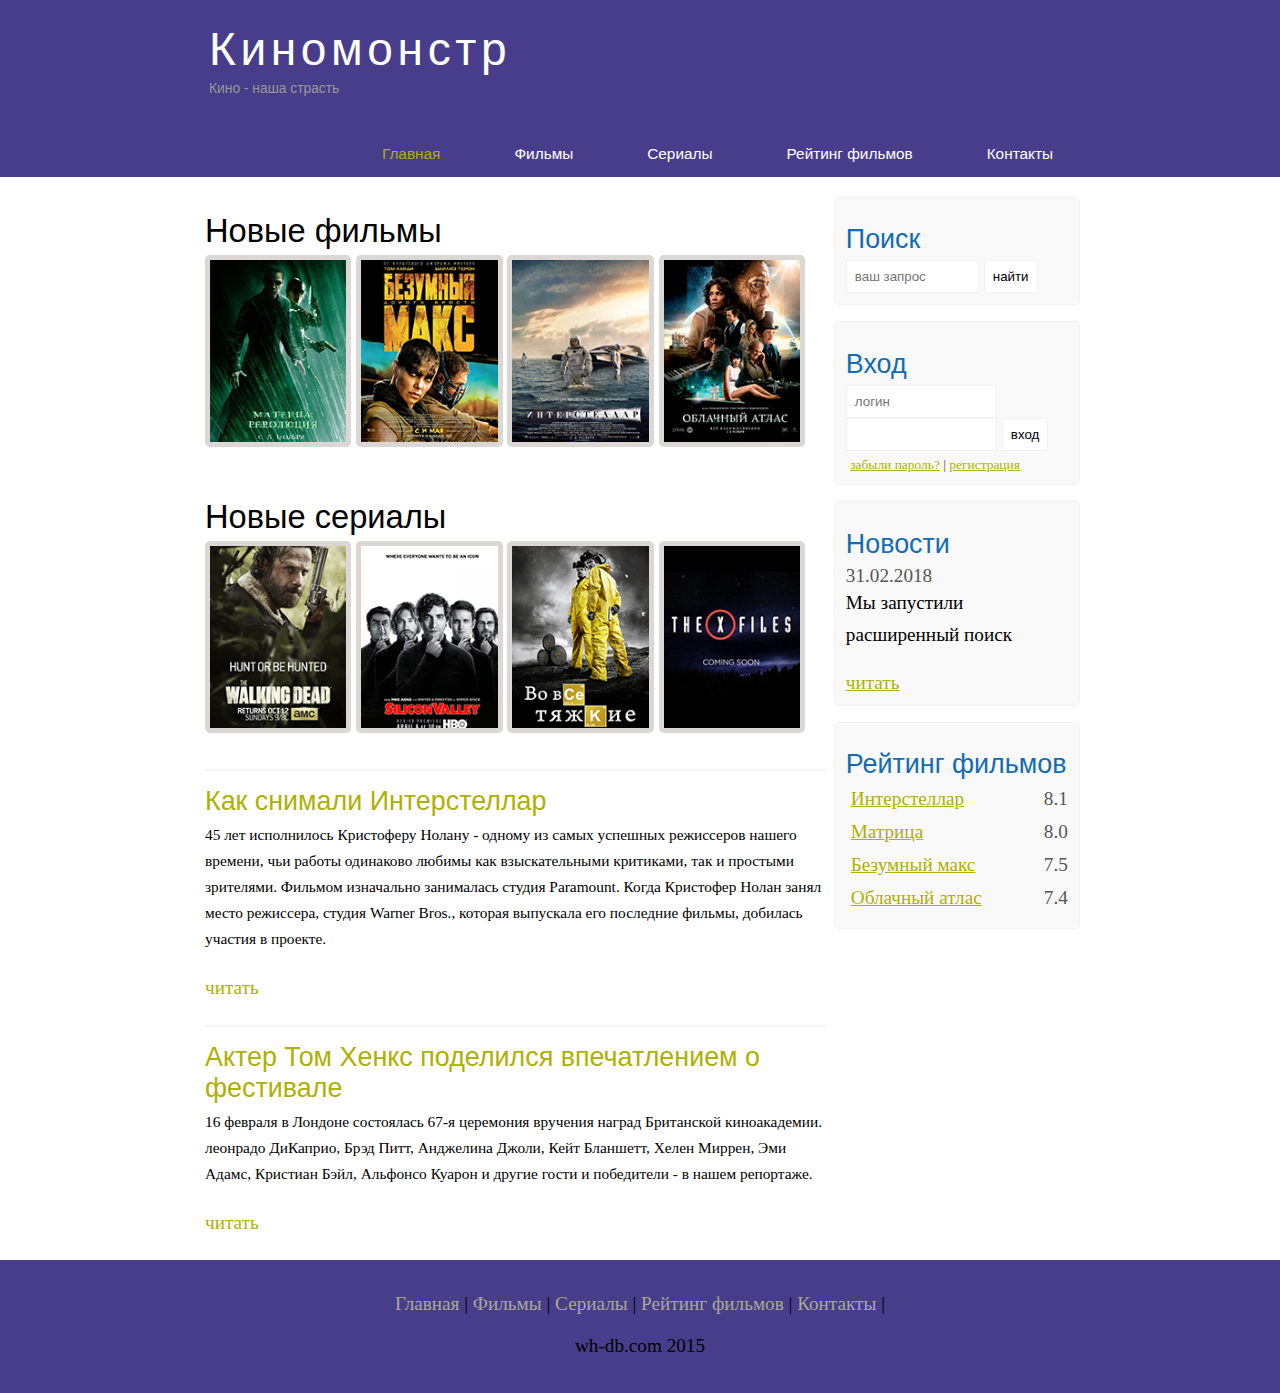
<file: index.html>
<!DOCTYPE html>
<html lang="en">
<head>
	<meta charset="UTF-8">
	<meta name="viewport" content="width=device-width, initial-scale=1/0">
	<title>index</title>
	<meta name="description" content="Киномонстр - это портал о кино">
	<meta name="keywords" content="фильмы, фильмы онлайн, hd">
	<link rel="stylesheet" type="text/css" href="assets/css/style.css">
</head>
<body>

	<div class="main">
		<div class="header">
		<div class="logo">
			<div class="logo_text">
				<h1><a href="index.html">Киномонстр</a></h1>
				<h2>Кино - наша страсть</h2>
			</div>
			</div>

			<div class="menubar">
				
				<ul class="menu">
					<li class="selected"><a href="index.html">Главная</a></li>
					<li><a href="films.html">Фильмы</a></li>
					<li><a href="#">Сериалы</a></li>
					<li><a href="rating.html">Рейтинг фильмов</a></li>
					<li><a href="contact.html">Контакты</a></li>

				</ul>
			</div>
		</div>
		
		
		<div class="site_content">
			
			<div class="sidebar_container">

				<div class="sidebar">
					<h2>Поиск</h2>
					<form method="post" action="#" id="search_form" >
						<input type="search" name="search_field" placeholder="ваш запрос" />
						<input type="submit" class="btn" value="найти" />
					</form>
				</div>			

				<div class="sidebar">
				<h2>Вход</h2>
				<form method="post" action="#" id="login">					
					<input type="text" name="login_field" placeholder="логин" />
					<input type="password" name="password_field" placegolder="пароль" />
					<input type="submit" class="btn" value="вход" >
					<div class="lables_passreg_text">
					<span><a href="#">забыли пароль?</a></span> | <span><a href="#">регистрация</a></span>
					</div>
				</form>
				</div>

				<div class="sidebar">
				<h2>Новости</h2>
				<span>31.02.2018</span>
				<p>Мы запустили расширенный поиск</p>
				<a href="#">читать</a>
				</div>

				<div class="sidebar">
				<h2>Рейтинг фильмов</h2>
				<ul>
					<li><a href="show.html">Интерстеллар</a><span class="rating_sidebar">8.1</span></li>
					<li><a href="show.html">Матрица</a><span class="rating_sidebar">8.0</span></li>
					<li><a href="show.html">Безумный макс</a><span class="rating_sidebar">7.5</span></li>
					<li><a href="show.html">Облачный атлас</a><span class="rating_sidebar">7.4</span></li>
				</ul>
				</div>
			</div>
				
			<div class="content">
				<h1>Новые фильмы</h1>

				<div class="films_block">
					
					<a href="#"><img src="assets/img/matrix.png"></a>
					<a href="#"><img src="assets/img/max.png"></a>
					<a href="#"><img src="assets/img/inter.png"></a>
					<a href="#"><img src="assets/img/cloud.png"></a>

				</div>

				<h1>Новые сериалы</h1>

				<div class="films_block">
					
					<a href="#"><img src="assets/img/dead.png"></a>
					<a href="#"><img src="assets/img/silicon.png"></a>
					<a href="#"><img src="assets/img/breakingbad.png"></a>
					<a href="#"><img src="assets/img/xfiles.png"></a>
					
				</div>

				<div class="posts">

					<div class="posts">
						
						<hr>
						<h2> <a href="#">Как снимали Интерстеллар</h2>

						<div class="posts_content">
							
							<p>

							45 лет исполнилось Кристоферу Нолану - одному из самых успешных режиссеров нашего времени, чьи работы одинаково любимы как взыскательными критиками, так и простыми зрителями. Фильмом изначально занималась студия Paramount. Когда Кристофер Нолан занял место режиссера, студия Warner Bros., которая выпускала его последние фильмы, добилась участия в проекте.

							</p>

						</div>

						<p><a href="#">читать</a></p>

						<hr>
						<h2> <a href="#">Актер Том Хенкс поделился впечатлением о фестивале</a></h2>

						<div class="posts_content">
							
							<p>
								
								16 февраля в Лондоне состоялась 67-я церемония вручения наград Британской киноакадемии. леонрадо ДиКаприо, Брэд Питт, Анджелина Джоли, Кейт Бланшетт, Хелен Миррен, Эми Адамс, Кристиан Бэйл, Альфонсо Куарон и другие гости и победители - в нашем репортаже.

							</p>

						</div>

						<p><a href="#">читать</a></p>

					</div>

				</div>

			</div>

		</div>
		
	

	<div class="footer">
		<p>
			<a href="index.html">Главная</a> | 
			<a href="films.html">Фильмы</a> | 
			<a href="#">Сериалы</a> | 
			<a href="rating.html">Рейтинг фильмов</a> | 
			<a href="contact.html">Контакты</a> | 
		</p>
		<p>wh-db.com 2015</p>
	</div>
	
	</div>
</body>
</html>
</file>
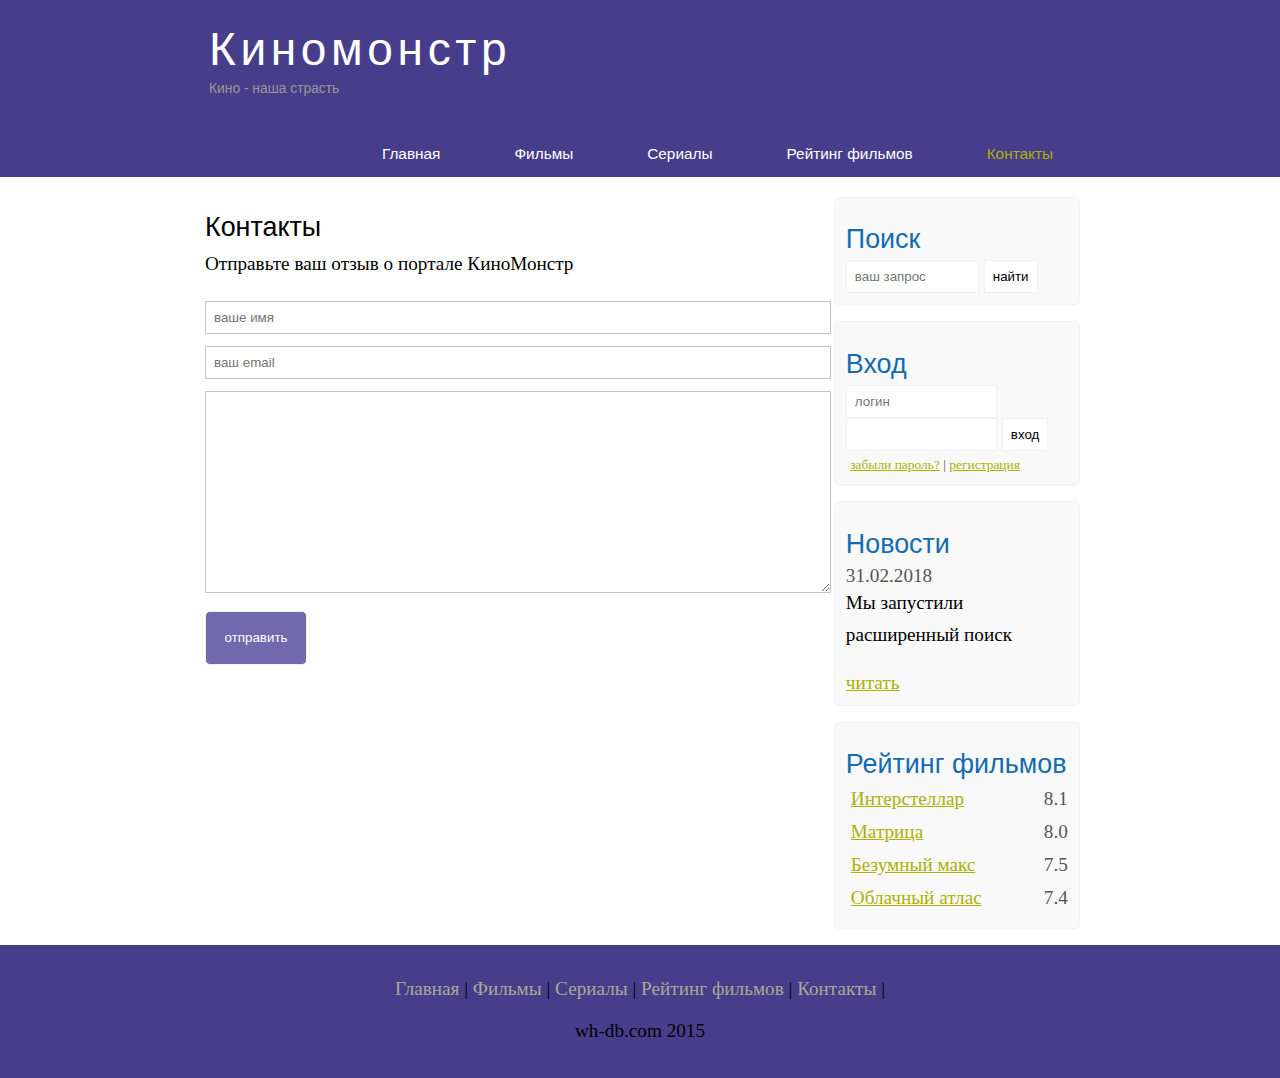
<file: contact.html>
<!DOCTYPE html>
<html lang="en">
<head>
	<meta charset="UTF-8">
	<meta name="viewport" content="width=device-width, initial-scale=1/0">
	<title>contact</title>
	<meta name="description" content="Киномонстр - это портал о кино">
	<meta name="keywords" content="фильмы, фильмы онлайн, hd">
	<link rel="stylesheet" type="text/css" href="assets/css/style.css">
</head>
<body>

	<div class="main">
		<div class="header">
		<div class="logo">
			<div class="logo_text">
				<h1><a href="index.html">Киномонстр</a></h1>
				<h2>Кино - наша страсть</h2>
			</div>
			</div>

			<div class="menubar">
				
				<ul class="menu">
					<li><a href="index.html">Главная</a></li>
					<li><a href="films.html">Фильмы</a></li>
					<li><a href="#">Сериалы</a></li>
					<li><a href="rating.html">Рейтинг фильмов</a></li>
					<li class="selected"><a href="contact.html">Контакты</a></li>

				</ul>
			</div>
		</div>
		
		
		<div class="site_content">
			
			<div class="sidebar_container">

				<div class="sidebar">
					<h2>Поиск</h2>
					<form method="post" action="#" id="search_form" >
						<input type="search" name="search_field" placeholder="ваш запрос" />
						<input type="submit" class="btn" value="найти" />
					</form>
				</div>			

				<div class="sidebar">
				<h2>Вход</h2>
				<form method="post" action="#" id="login">					
					<input type="text" name="login_field" placeholder="логин" />
					<input type="password" name="password_field" placegolder="пароль" />
					<input type="submit" class="btn" value="вход" >
					<div class="lables_passreg_text">
					<span><a href="#">забыли пароль?</a></span> | <span><a href="#">регистрация</a></span>
					</div>
				</form>
				</div>

				<div class="sidebar">
				<h2>Новости</h2>
				<span>31.02.2018</span>
				<p>Мы запустили расширенный поиск</p>
				<a href="#">читать</a>
				</div>

				<div class="sidebar">
				<h2>Рейтинг фильмов</h2>
				<ul>
					<li><a href="show.html">Интерстеллар</a><span class="rating_sidebar">8.1</span></li>
					<li><a href="show.html">Матрица</a><span class="rating_sidebar">8.0</span></li>
					<li><a href="show.html">Безумный макс</a><span class="rating_sidebar">7.5</span></li>
					<li><a href="show.html">Облачный атлас</a><span class="rating_sidebar">7.4</span></li>
				</ul>
				</div>
			</div>
				
				<div class="content">
				
				<h2>Контакты</h2>

				<p>Отправьте ваш отзыв о портале КиноМонстр</p>


				<div class="send">
					
					<form method="post" action="#" id="contact">
						
						<input type="text" name="review_name" placeholder="ваше имя">
						<input type="text" name="review_mail" placeholder="ваш email">
						<textarea name="review_text"></textarea>
						<input class="btn" type="submit" value="отправить">

					</form>

				</div>




			</div>

		</div>
		
	

	<div class="footer">
		<p>
			<a href="index.html">Главная</a> | 
			<a href="films.html">Фильмы</a> | 
			<a href="#">Сериалы</a> | 
			<a href="rating.html">Рейтинг фильмов</a> | 
			<a href="contact.html">Контакты</a> | 
		</p>
		<p>wh-db.com 2015</p>
	</div>

	</div>
</body>
</html>
</file>
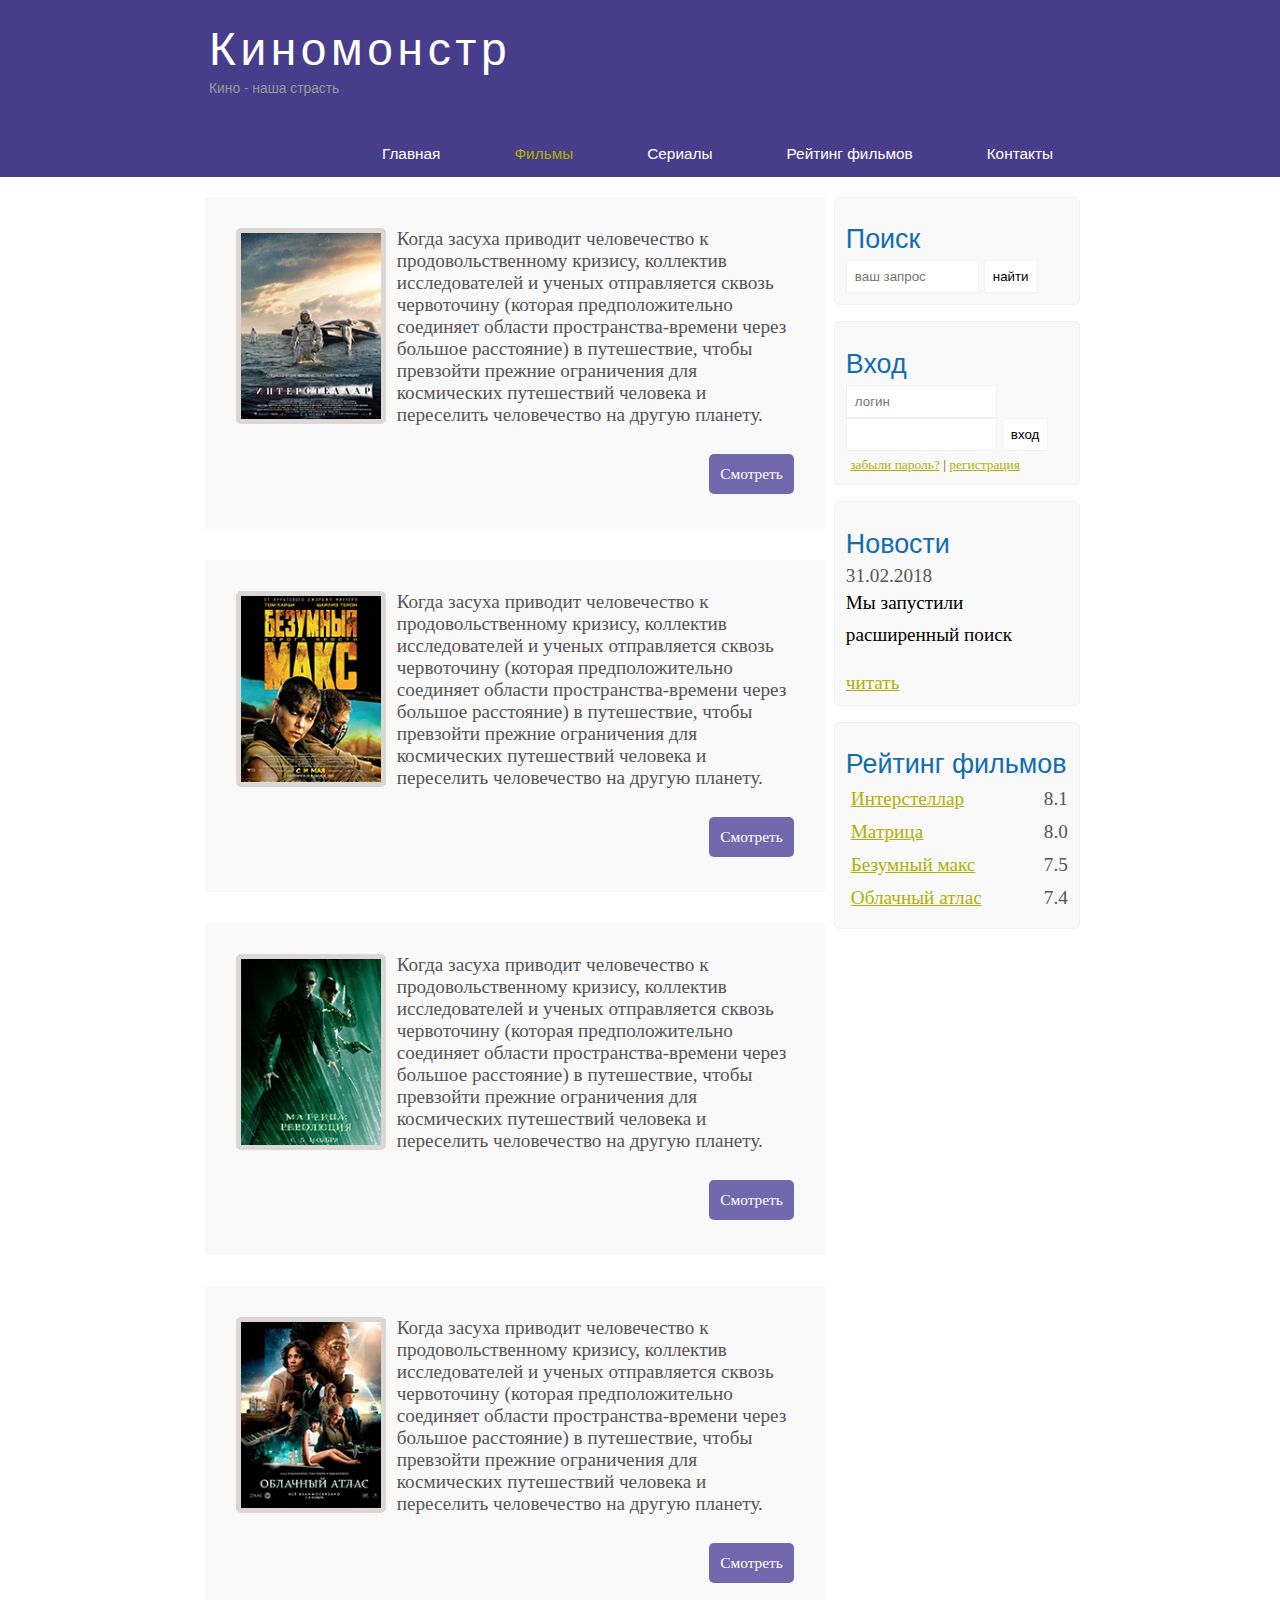
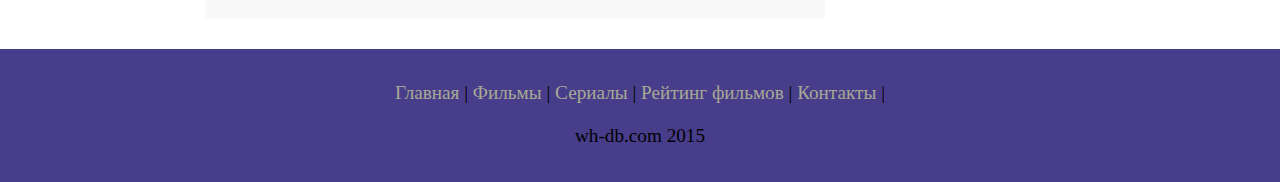
<file: films.html>
<!DOCTYPE html>
<html lang="en">
<head>
	<meta charset="UTF-8">
	<meta name="viewport" content="width=device-width, initial-scale=1/0">
	<title>films</title>
	<meta name="description" content="Киномонстр - это портал о кино">
	<meta name="keywords" content="фильмы, фильмы онлайн, hd">
	<link rel="stylesheet" type="text/css" href="assets/css/style.css">
</head>
<body>

	<div class="main">
		<div class="header">
		<div class="logo">
			<div class="logo_text">
				<h1><a href="index.html">Киномонстр</a></h1>
				<h2>Кино - наша страсть</h2>
			</div>
			</div>

			<div class="menubar">
				
				<ul class="menu">
					<li><a href="index.html">Главная</a></li>
					<li class="selected"><a href="films.html">Фильмы</a></li>
					<li><a href="#">Сериалы</a></li>
					<li><a href="rating.html">Рейтинг фильмов</a></li>
					<li><a href="contact.html">Контакты</a></li>

				</ul>
			</div>
		</div>
		
		
		<div class="site_content">
			
			<div class="sidebar_container">

				<div class="sidebar">
					<h2>Поиск</h2>
					<form method="post" action="#" id="search_form" >
						<input type="search" name="search_field" placeholder="ваш запрос" />
						<input type="submit" class="btn" value="найти" />
					</form>
				</div>			

				<div class="sidebar">
				<h2>Вход</h2>
				<form method="post" action="#" id="login">					
					<input type="text" name="login_field" placeholder="логин" />
					<input type="password" name="password_field" placegolder="пароль" />
					<input type="submit" class="btn" value="вход" >
					<div class="lables_passreg_text">
					<span><a href="#">забыли пароль?</a></span> | <span><a href="#">регистрация</a></span>
					</div>
				</form>
				</div>

				<div class="sidebar">
				<h2>Новости</h2>
				<span>31.02.2018</span>
				<p>Мы запустили расширенный поиск</p>
				<a href="#">читать</a>
				</div>

				<div class="sidebar">
				<h2>Рейтинг фильмов</h2>
				<ul>
					<li><a href="show.html">Интерстеллар</a><span class="rating_sidebar">8.1</span></li>
					<li><a href="show.html">Матрица</a><span class="rating_sidebar">8.0</span></li>
					<li><a href="show.html">Безумный макс</a><span class="rating_sidebar">7.5</span></li>
					<li><a href="show.html">Облачный атлас</a><span class="rating_sidebar">7.4</span></li>
				</ul>
				</div>
			</div>
				
				<div class="content">

					<div class="info_film">
						<img src="assets/img/inter.png">
						Когда засуха приводит человечество к продовольственному кризису, коллектив исследователей и ученых отправляется сквозь червоточину (которая предположительно соединяет области пространства-времени через большое расстояние) в путешествие, чтобы превзойти прежние ограничения для космических путешествий человека и переселить человечество на другую планету.

						<div class="button"><a href="show.html">Смотреть</a></div>
					</div>

					<div class="info_film">
						<img src="assets/img/max.png">
						Когда засуха приводит человечество к продовольственному кризису, коллектив исследователей и ученых отправляется сквозь червоточину (которая предположительно соединяет области пространства-времени через большое расстояние) в путешествие, чтобы превзойти прежние ограничения для космических путешествий человека и переселить человечество на другую планету.

						<div class="button"><a href="#">Смотреть</a></div>
					</div>

					<div class="info_film">
						<img src="assets/img/matrix.png">
						Когда засуха приводит человечество к продовольственному кризису, коллектив исследователей и ученых отправляется сквозь червоточину (которая предположительно соединяет области пространства-времени через большое расстояние) в путешествие, чтобы превзойти прежние ограничения для космических путешествий человека и переселить человечество на другую планету.

						<div class="button"><a href="#">Смотреть</a></div>
					</div>

					<div class="info_film">
						<img src="assets/img/cloud.png">
						Когда засуха приводит человечество к продовольственному кризису, коллектив исследователей и ученых отправляется сквозь червоточину (которая предположительно соединяет области пространства-времени через большое расстояние) в путешествие, чтобы превзойти прежние ограничения для космических путешествий человека и переселить человечество на другую планету.

						<div class="button"><a href="#">Смотреть</a></div>
					</div>



				</div>

		</div>
		
	

	<div class="footer">
		<p>
			<a href="index.html">Главная</a> | 
			<a href="films.html">Фильмы</a> | 
			<a href="#">Сериалы</a> | 
			<a href="rating.html">Рейтинг фильмов</a> | 
			<a href="contact.html">Контакты</a> | 
		</p>
		<p>wh-db.com 2015</p>
	</div>

	</div>
</body>
</html>
</file>
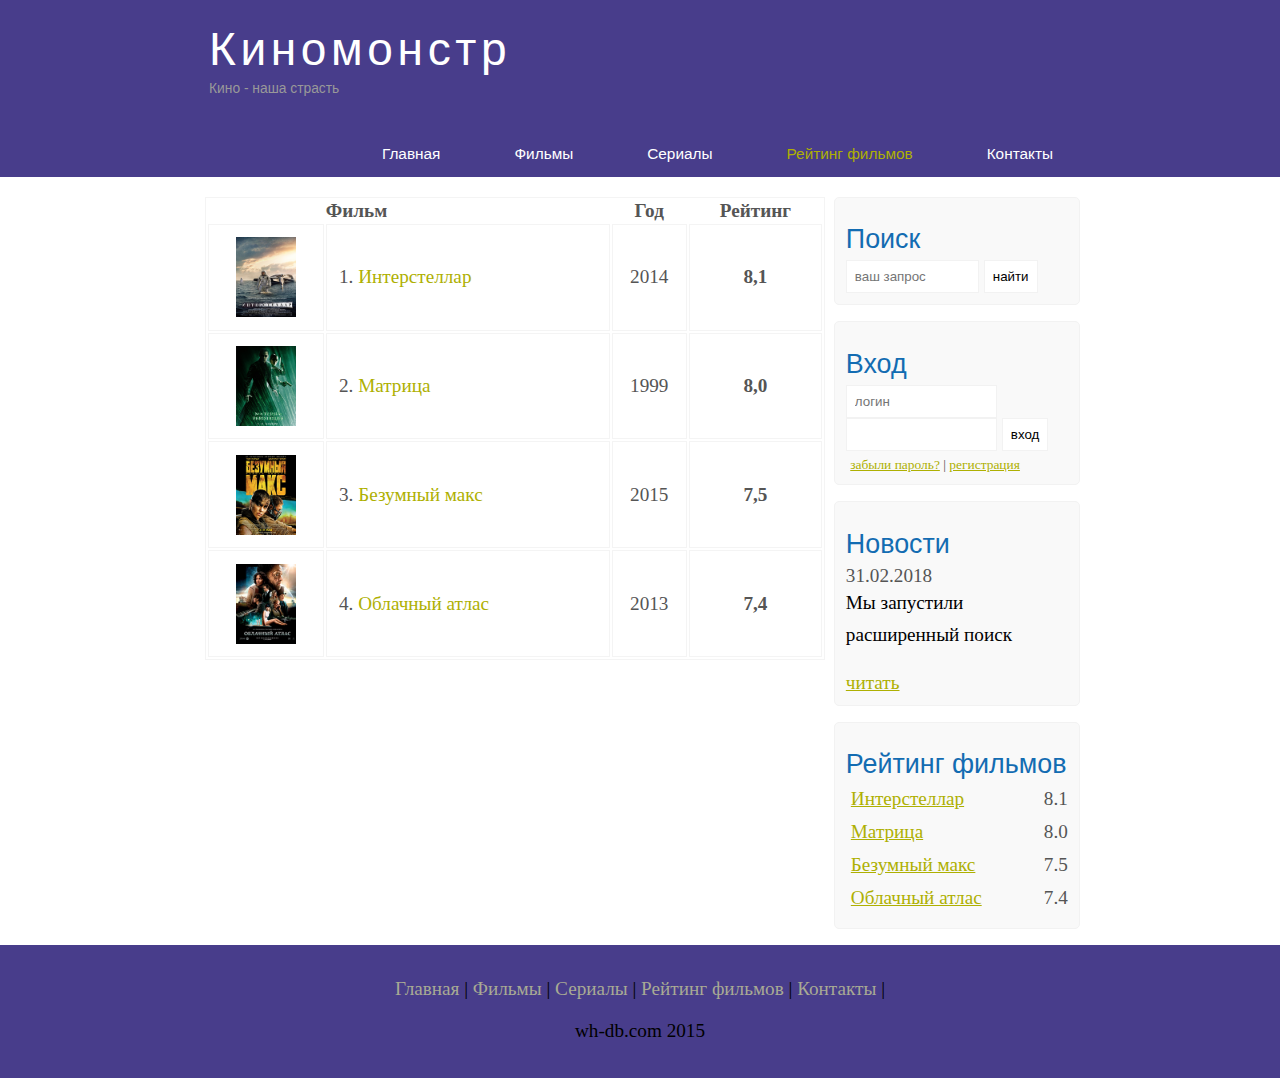
<file: rating.html>
<!DOCTYPE html>
<html lang="en">
<head>
	<meta charset="UTF-8">
	<meta name="viewport" content="width=device-width, initial-scale=1/0">
	<title>rating</title>
	<meta name="description" content="Киномонстр - это портал о кино">
	<meta name="keywords" content="фильмы, фильмы онлайн, hd">
	<link rel="stylesheet" type="text/css" href="assets/css/style.css">
</head>
<body>

	<div class="main">
		<div class="header">
		<div class="logo">
			<div class="logo_text">
				<h1><a href="index.html">Киномонстр</a></h1>
				<h2>Кино - наша страсть</h2>
			</div>
			</div>

			<div class="menubar">
				
				<ul class="menu">
					<li><a href="index.html">Главная</a></li>
					<li><a href="films.html">Фильмы</a></li>
					<li><a href="#">Сериалы</a></li>
					<li class="selected"><a href="rating.html">Рейтинг фильмов</a></li>
					<li><a href="contact.html">Контакты</a></li>

				</ul>
			</div>
		</div>
		
		
		<div class="site_content">
			
			<div class="sidebar_container">

				<div class="sidebar">
					<h2>Поиск</h2>
					<form method="post" action="#" id="search_form" >
						<input type="search" name="search_field" placeholder="ваш запрос" />
						<input type="submit" class="btn" value="найти" />
					</form>
				</div>			

				<div class="sidebar">
				<h2>Вход</h2>
				<form method="post" action="#" id="login">					
					<input type="text" name="login_field" placeholder="логин" />
					<input type="password" name="password_field" placegolder="пароль" />
					<input type="submit" class="btn" value="вход" >
					<div class="lables_passreg_text">
					<span><a href="#">забыли пароль?</a></span> | <span><a href="#">регистрация</a></span>
					</div>
				</form>
				</div>

				<div class="sidebar">
				<h2>Новости</h2>
				<span>31.02.2018</span>
				<p>Мы запустили расширенный поиск</p>
				<a href="#">читать</a>
				</div>

				<div class="sidebar">
				<h2>Рейтинг фильмов</h2>
				<ul>
					<li><a href="show.html">Интерстеллар</a><span class="rating_sidebar">8.1</span></li>
					<li><a href="show.html">Матрица</a><span class="rating_sidebar">8.0</span></li>
					<li><a href="show.html">Безумный макс</a><span class="rating_sidebar">7.5</span></li>
					<li><a href="show.html">Облачный атлас</a><span class="rating_sidebar">7.4</span></li>
				</ul>
				</div>
			</div>
				
			<div class="content">
				
				<table>
					
					<tr>						
						<th></th>
						<th>Фильм</th>
						<th class="center">Год</th>
						<th class="center">Рейтинг</th>
					</tr>
					<tr>
						<td class="center"> <img src="assets/img/inter.png"></td>
						<td>1. <a href="show.html">Интерстеллар</a></td>
						<td class="center">2014</td>
						<td class="center rating">8,1</td>
					</tr>
					<tr>
						<td class="center"> <img src="assets/img/matrix.png"></td>
						<td>2. <a href="show.html">Матрица</a></td>
						<td class="center">1999</td>
						<td class="center rating">8,0</td>
					</tr>
					<tr>
						<td class="center"> <img src="assets/img/max.png"></td>
						<td>3. <a href="show.html">Безумный макс</a></td>
						<td class="center">2015</td>
						<td class="center rating">7,5</td>
					</tr>
					<tr>
						<td class="center"> <img src="assets/img/cloud.png"></td>
						<td>4. <a href="show.html">Облачный атлас</a></td>
						<td class="center">2013</td>
						<td class="center rating">7,4</td>
					</tr>					



				</table>


			</div>

		</div>
		
	

	<div class="footer">
		<p>
			<a href="index.html">Главная</a> | 
			<a href="films.html">Фильмы</a> | 
			<a href="#">Сериалы</a> | 
			<a href="rating.html">Рейтинг фильмов</a> | 
			<a href="contact.html">Контакты</a> | 
		</p>
		<p>wh-db.com 2015</p>
	</div>

	</div>
</body>
</html>
</file>
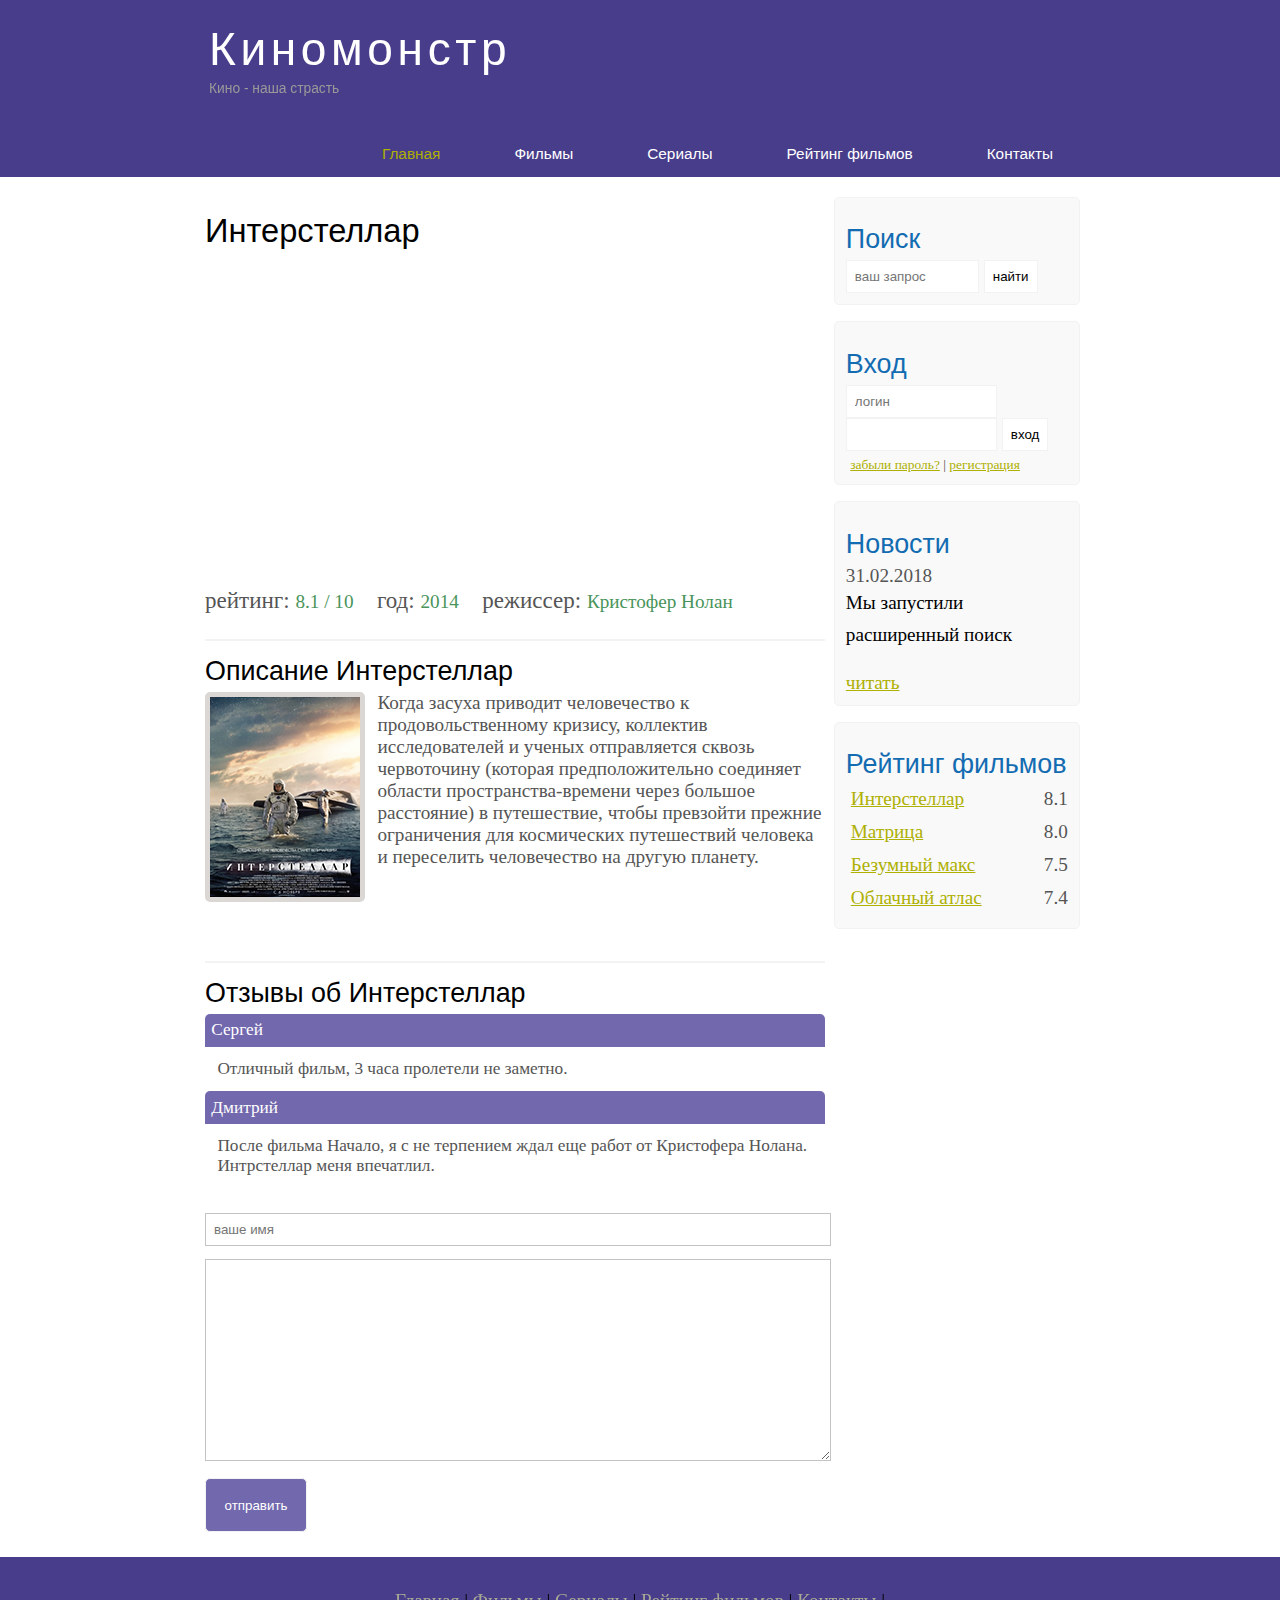
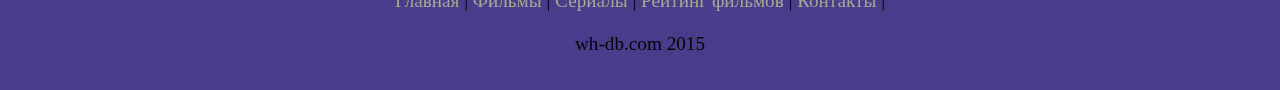
<file: show.html>
<!DOCTYPE html>
<html lang="en">
<head>
	<meta charset="UTF-8">
	<meta name="viewport" content="width=device-width, initial-scale=1/0">
	<title>show</title>
	<meta name="description" content="Киномонстр - это портал о кино">
	<meta name="keywords" content="фильмы, фильмы онлайн, hd">
	<link rel="stylesheet" type="text/css" href="assets/css/style.css">
</head>
<body>

	<div class="main">
		<div class="header">
		<div class="logo">
			<div class="logo_text">
				<h1><a href="index.html">Киномонстр</a></h1>
				<h2>Кино - наша страсть</h2>
			</div>
			</div>

			<div class="menubar">
				
				<ul class="menu">
					<li class="selected"><a href="index.html">Главная</a></li>
					<li><a href="films.html">Фильмы</a></li>
					<li><a href="#">Сериалы</a></li>
					<li><a href="rating.html">Рейтинг фильмов</a></li>
					<li><a href="contact.html">Контакты</a></li>

				</ul>
			</div>
		</div>
		
		
		<div class="site_content">
			
			<div class="sidebar_container">

				<div class="sidebar">
					<h2>Поиск</h2>
					<form method="post" action="#" id="search_form" >
						<input type="search" name="search_field" placeholder="ваш запрос" />
						<input type="submit" class="btn" value="найти" />
					</form>
				</div>			

				<div class="sidebar">
				<h2>Вход</h2>
				<form method="post" action="#" id="login">					
					<input type="text" name="login_field" placeholder="логин" />
					<input type="password" name="password_field" placegolder="пароль" />
					<input type="submit" class="btn" value="вход" >
					<div class="lables_passreg_text">
					<span><a href="#">забыли пароль?</a></span> | <span><a href="#">регистрация</a></span>
					</div>
				</form>
				</div>

				<div class="sidebar">
				<h2>Новости</h2>
				<span>31.02.2018</span>
				<p>Мы запустили расширенный поиск</p>
				<a href="#">читать</a>
				</div>

				<div class="sidebar">
				<h2>Рейтинг фильмов</h2>
				<ul>
					<li><a href="show.html">Интерстеллар</a><span class="rating_sidebar">8.1</span></li>
					<li><a href="show.html">Матрица</a><span class="rating_sidebar">8.0</span></li>
					<li><a href="show.html">Безумный макс</a><span class="rating_sidebar">7.5</span></li>
					<li><a href="show.html">Облачный атлас</a><span class="rating_sidebar">7.4</span></li>
				</ul>
				</div>
			</div>
				
			<div class="content">
				
				<h1>Интерстеллар</h1>
				<iframe width="560" height="315" src="https://www.youtube.com/embed/xHGRCBV46ik" frameborder="0" allow="accelerometer; autoplay; encrypted-media; gyroscope; picture-in-picture" allowfullscreen></iframe>
				
				<div class="info_film_page">
					<span class="label">рейтинг: </span><span class="value">8.1 / 10</span>
					<span class="label">год: </span><span class="value">2014</span>
					<span class="label">режиссер: </span><span class="value">Кристофер Нолан</span>
				</div>

				<hr>

				<h2>Описание Интерстеллар</h2>

				<div class="descrioption_film">
					<img src="assets/img/inter.png">
					Когда засуха приводит человечество к продовольственному кризису, коллектив исследователей и ученых отправляется сквозь червоточину (которая предположительно соединяет области пространства-времени через большое расстояние) в путешествие, чтобы превзойти прежние ограничения для космических путешествий человека и переселить человечество на другую планету.
				</div>

				<hr>
				<h2>Отзывы об Интерстеллар</h2>

				<div class="reviews">
					
					<div class="review_name">
						Сергей
					</div>

					<div class="review_text">
						Отличный фильм, 3 часа пролетели не заметно.
					</div>

					<div class="review_name">
						Дмитрий
					</div>
 
					<div class="review_text">
						После фильма Начало, я с не терпением ждал еще работ от Кристофера Нолана. Интрстеллар меня впечатлил.
					</div>

				</div>

				<div class="send">
					
					<form method="post" action="#" id="review">
						
						<input type="text" name="review_name" placeholder="ваше имя">
						<textarea name="review_text"></textarea>
						<input type="submit" value="отправить">

					</form>

				</div>




			</div>

		</div>
		
	

	<div class="footer">
		<p>
			<a href="#">Главная</a> | 
			<a href="#">Фильмы</a> | 
			<a href="#">Сериалы</a> | 
			<a href="#">Рейтинг фильмов</a> | 
			<a href="#">Контакты</a> | 
		</p>
		<p>wh-db.com 2015</p>
	</div>

	</div>
</body>
</html>
</file>
<file: assets/css/style.css>
* {
	margin: 0;
	padding: 0;
}

body {
	font-size: 1.2em;
	background-color: #fff;
	color: #555;
}

p {
	padding: 0 0 20px 0;
	line-height: 1.7em;
	color: #000000;
	font: normal;

}

input[type="text"], input[type="password"], input[type="search"] {
	color: #5d5d5d;
	width: 60%;
	padding: 8px;	
}

input, textarea {
	outline: none;
	border: none;
	border: solid 1px #f2f2f2;
}

h1, h2 {
	font: normal 170% 'century gothic', arial;
	margin: ; 0 0 15px 0;
	padding: 15px 0 5px 0;
	color: #000;
}

h2 {
	font-size: 140%;
}

a, a:hover {
	outline: none;
	text-decoration: underline;
	color: #aeb002;
}

ul {
	margin: 2px 0 22px 17px;
}

ul li {
	margin: 0 0 6px 0;
	padding: 0 0 4px 5px;
	line-height: 1.5em;
}

.header {
	background-color: darkslateblue;
	height: 177px;
	font-size: 0.8em;
	margin-left: 0px;
	margin-right: 0px;
	min-width: 900px;
	min-height: 170px;
}

.main, .logo, .menubar, .site_content, .footer{
	margin-left: auto;
	margin-right: auto;
}

.logo{
	width: 880px;
	padding-bottom: 40px;
}

.logo h1, .logo h2 {
	font: normal 300% 'century gothic', arial, sans-serif;
	margin: 0 0 0 9px;
}

.logo_text h1, .logo_text h1 a, .logo_text h1 a:hover {
	padding: 22px 0 0 0;
	color: #fff;
	letter-spacing: 0.1em;
	text-decoration: none;
} 

.logo_text h2 {
	font-size: 0.9em;
	padding: 4px 0 0 0;
	color: #999;
}

.menubar {
	width: 900px;
	height: 46px;
}


ul.menu {
	float: right; 
}

ul.menu li {
	float: left;
	padding: 0 0 0 9px;
	list-style: none;
	margin: 1px 2px 0 0;
}

ul.menu li a{
	font: normal 100% 'trebushet ms', sans-serif;
	display: block;
	height: 20px;
	padding: 6px 35px 5px 28px;
	color: #fff;
	text-decoration: none;
}

ul.menu li.selected a {
	color: #aeb002;
}

ul.menu li a:hover {
	color: #e4ec04;
}

hr {
	border: solid 1px #f3f3f3;
}

.site_content {
	width: 880px;
	overflow: hidden;
	margin: 20px auto 0 auto;
	background-color: white;
}

.sidebar_container {
	float: right;
	width: 224px;
}

.sidebar {
	float: right;
	width: 222px;
	padding: 5%;
	margin: 0 0 16px 0;
	border: solid 1px #f2f2f2;
	border-radius: 5px;
	background-color: #f9f9f9;
}

.btn{
	padding: 8px;
	background-color: white;
	cursor: pointer;
}

.sidebar h2 {
	color: #136cb2;
}

.lables_passreg_text {
	font-size: 0.7em;
	margin-top: 3%;
	margin-left: 2%;
}

.sidebar ul {
	margin: 0;
}

.sidebar ul li {
	list-style-type: none;
	margin: 0 0 0 0;

}

.sidebar .rating_sidebar {
	float: right;
}

.content {
	text-align: left;
	width: 620px;
	padding: 0 0 0 5px;
	float: left;
}

.content a {
	text-decoration: none;
}

.films_block {
	margin-bottom: 5%;
}

.films_block img {
	border-radius: 5px;
	border: solid 5px #dad7d5;
	width: 22%;
}

.posts .posts_content {
	font-size: 0.8em;
}

.info_film_page {
	margin-top: 2%;
	margin-bottom: 4%;
}

.info_film_page .label {
	font-size: 1.2em;
}

.info_film_page .value {
	font-size: 1em;
	color: #49945a;
	margin-right: 3%;
}

.descrioption_film {
	margin-bottom: 15%;
}

.descrioption_film img {
	float: left;
	margin-right: 2%;
	border-radius: 5px;
	border: solid 5px #dad7d5;
}

.reviews {
	margin-bottom: 4%;
	font-size: 0.9em;
}

.reviews .review_name {
	background-color: #7268ad;
	color: white;
	padding: 1%;
	border-top-left-radius: 5px;
	border-top-right-radius: 5px;
}

.reviews .review_text {
	padding-top: 2%;
	padding-bottom: 2%;
	padding-left: 2%;
}

.send {
	margin-bottom: 4%;
}

.send input[type="text"], textarea {
	border: solid 1px #c3c3c3;
	margin-bottom: 2%;
}

.send input[type="text"] {
	width: 98%;
}

.send textarea {
	width: 624px;
	height: 200px;
}

.send input[type="submit"] {
	background-color: #7268ad;
	padding: 3%;
	color: white;
	border-radius: 5px;
}

.contacts {
	width: 520px;
	text-align: left;
	
}

.contacts p {
	font-size: 0.9em;
}

.contacts .send textarea {
	width: 520px;
	height: 180px
}

.contacts .send input[type="text"] {
	width: 97%;
}

.info_film {
	margin-bottom: 5%;
	background-color: #f9f9f9;
	padding: 5%;
	height: 270px;	
}

.info_film img {
	float: left;
	margin-right: 2%;
	border-radius: 5px;
	border: solid 5px #dad7d5;
	width: 25%;
}

.button {
	background-color: #7268ad;
	padding: 2%;
	color: white;
	border-radius: 5px;
	float: right;
	margin-top: 5%;
	clear: both;
	font-size: 0.8em;
}

.button a {
	color: white;
}

table {
	width: 100%;
	border: solid 1px #f4f4f4;
}

td {
	padding: 2%;
	border: solid 1px #f4f4f4;
}

td img {
	width: 60px;
	vertical-align: middle;
}

.center {
	text-align: center;
}

.rating {
	font-weight: bold;
}

.footer {
	width: 100%;
	height: 100px;
	padding: 28px 0 5px 0;
	text-align: center;
	background-color: darkslateblue;
	color: #a8aa94;
	margin-left: 0px;
	margin-right: 0px;
	min-width: 900px;
}

.footer a {
	color: #a8aa94;
	text-decoration: none;
}

.footer a:hover {
	color: #fff;
	text-decoration: none;
}

.footer p {
	padding: 0 0 10px 0;
}


/* CSS Mobile */

@media only screen
and (min-device-width: 320px)
and (max-device-width: 568px) {

	.header{
		background-color: #257965;
		min-width: 100%;
		height: 20%;
		text-align: center;
	}
	
	.logo {
    width: 100%;
	}
		
	.site_content {
		width: 100%;
	}

	.menubar {
		width: 100%;
		height: 100%;
	}
	
	.content {
		width: 100%;
		text-align: center;
	}

	.site_content{
		width: 100%;
		text-align: center;
	}

	.sidebar_container {
		display: none;
	}

	.footer {
		display: none;
	}

	ul.menu {
		float: none;
	}
	
	ul.menu li {
		margin: 0;
		padding: 0;
		float: none;
	}
	
	.logo h1 {
		font: normal 235% 'century gothic', arial, sans-serif;
	}

	.logo h2 {
		font: normal 100% 'century gothic', arial, sans-serif;
		color: white;
	}

	.content h1, h2 {
		font: normal 110% 'century gothic', arial, arial;
	}

	.films_block img {
		width: 43%;
	}

	.posts_content p {
		line-height: 1.5em;
		padding: 3%;
		text-align: left;

	}

	.posts p {
		font-size: 120%;
	}

	/* films page */
	.info_film {
		float: none;
		height: 100%;

	}
	
	.info_film img {
		width: 90%;
		margin-bottom: 5%;

	}

	.button {
		float: none;
	}

	/* rating page */
	table {
		display: block;
	}

	th {
		font-size: 75%;
	}
	
	td {
		padding: 0;
		margin: 0;
		font-size: 95%;
		text-align: left;
	}
	
	/* show page */
	iframe {
	 width: 88%;
	 height: 100%;
	}

	.descrioption_film {
		width: 90%;
		text-align: left;
		margin-left: 2%;
	}
	
	.descrioption_film img {
		float: none;
		width: 73%;
		display: block;
		margin: 0;
		padding: 0;
		margin-left: 11%;
		margin-bottom: 7%;
	}
	
	.reviews {
		text-align: left;
		width: 96%;
	}

	.send input[type="text"] {
		width: 80%;
	}

	.send textarea {
		width: 85%;
	}
}
</file>
